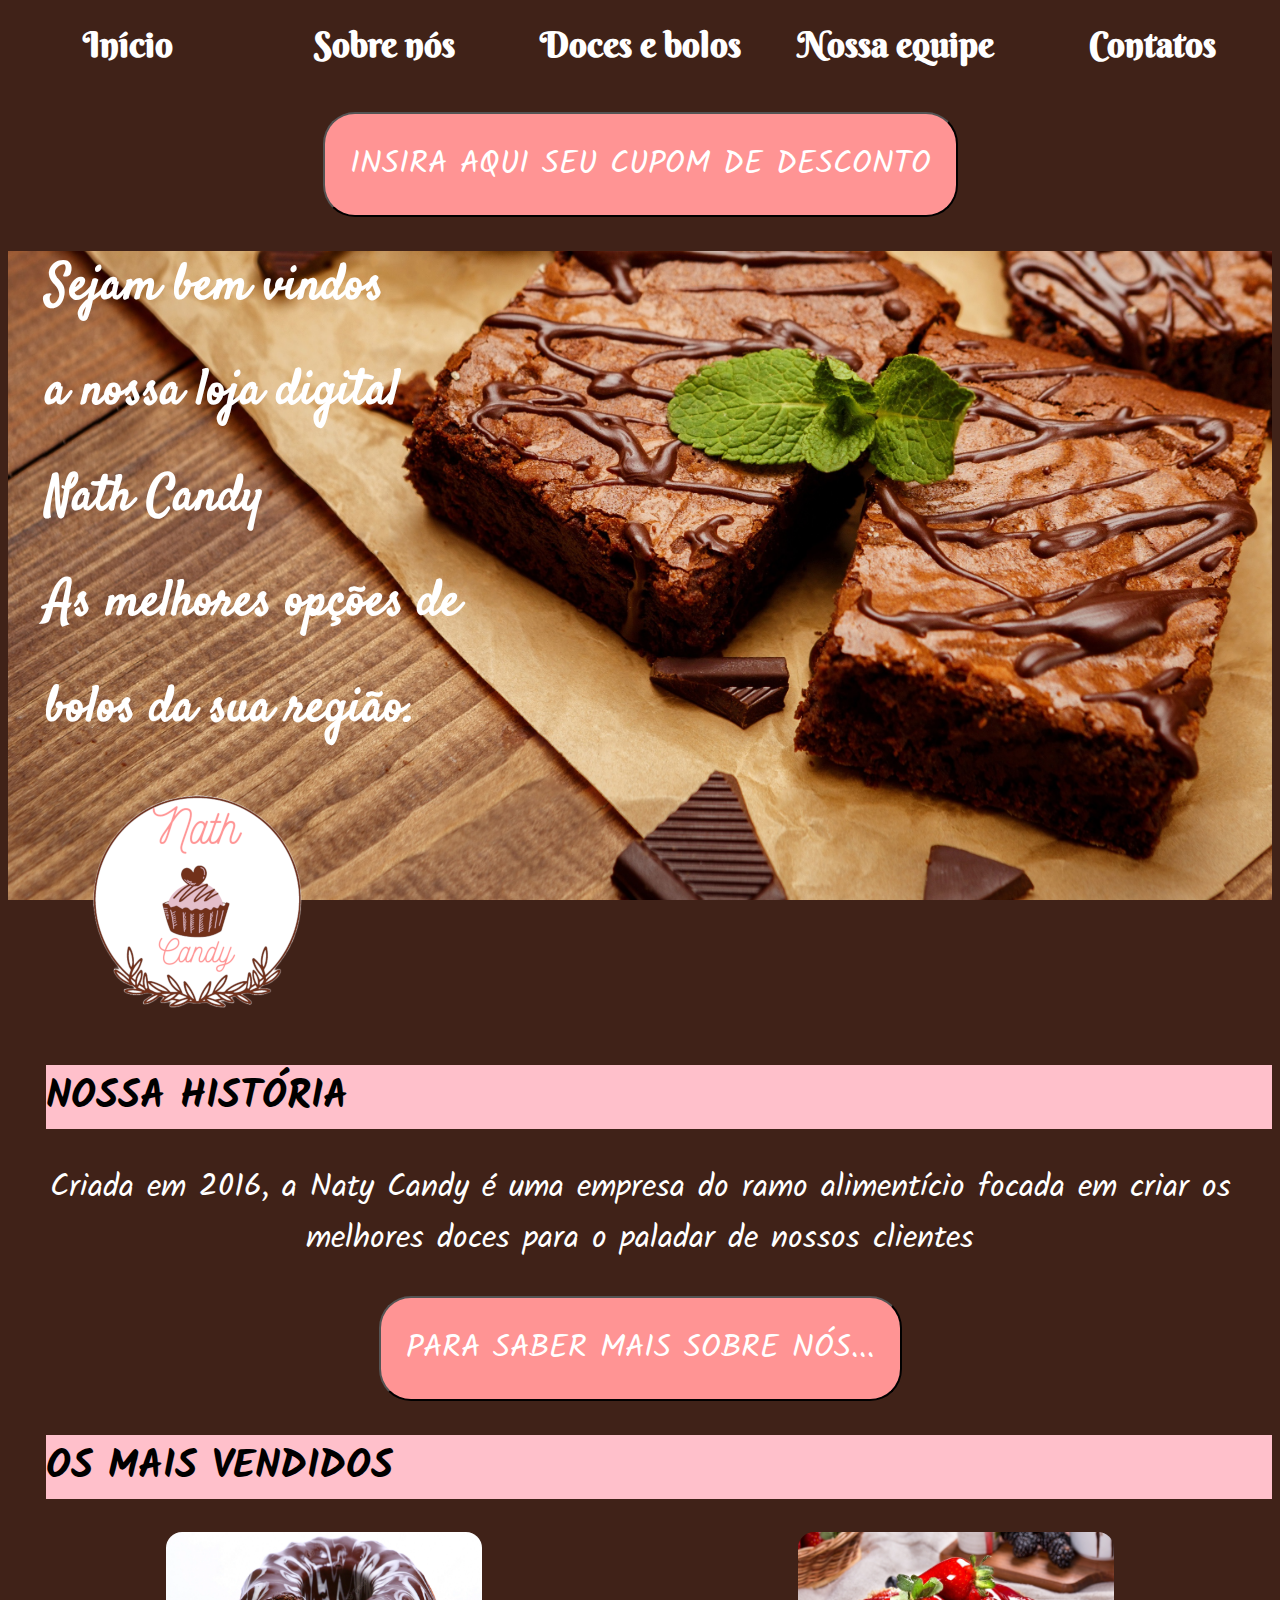
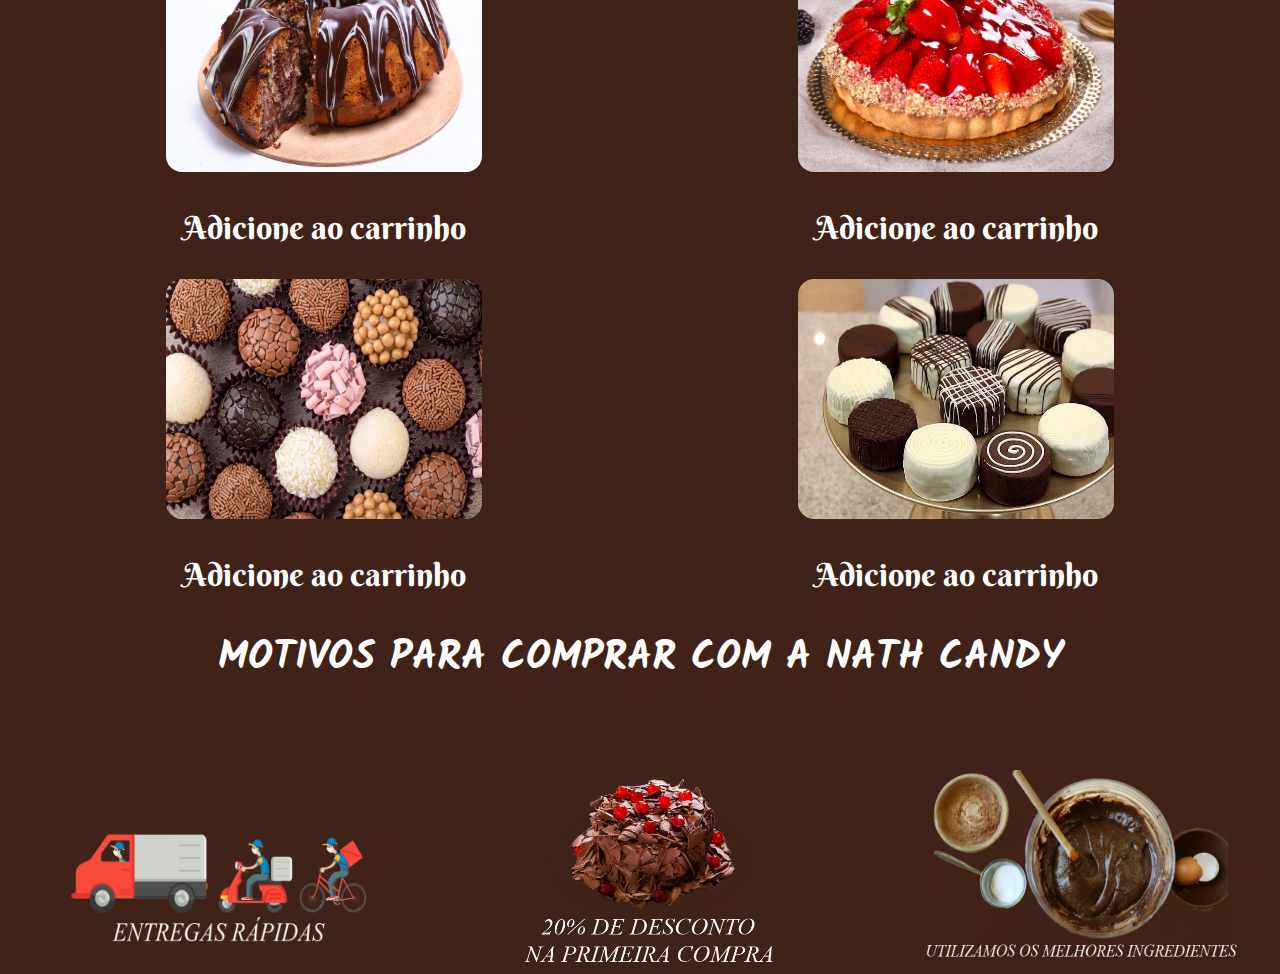
<file: Nath-Candy--main/index.html>
<!DOCTYPE html>
<html lang="pt-br">
<head>
    <meta charset="UTF-8">
    <meta http-equiv="X-UA-Compatible" content="IE=edge">
    <meta name="viewport" content="width=device-width, initial-scale=1.0">
    <title>Nath Candy</title>
    <link rel="stylesheet" href="css/index.css">
    <link rel="icon" type="imagem/png" href="icon/cake-icon.png"/>
    <link href="https://fonts.googleapis.com/css2?family=Pacifico&family=Satisfy&display=swap" rel="stylesheet">
    <link href="https://fonts.googleapis.com/css2?family=Kalam&display=swap" rel="stylesheet">
    <link href="https://fonts.googleapis.com/css2?family=Berkshire+Swash&display=swap" rel="stylesheet">
</head>
<body>
    <nav>
            <div class="inicio"> 
        <h1><a href="index.html">Início</a></h1>
            </div>
             <div class="sobre">
        <h1><a href="2.html">Sobre nós</a></h1>
            </div>
            <div class="produtos">
        <h1><a href="3.html">Doces e bolos</a></h1>
             </div>
             <div  class="equipe">
        <h1><a href="4.html">Nossa equipe</a></h1>
            </div>
            <div class="contatos">
        <h1><a href="5.html">Contatos</a></h1>
            </div>
        </nav>
        <div class="cupom">
            <button><a href="">INSIRA AQUI SEU CUPOM DE DESCONTO</a></button>
        </div>
        <header>
           <h1>Sejam bem vindos</h1>
           <h1>a nossa loja digital</h1>
           <h1>Nath Candy</h1>
           <h1>As melhores opções de</h1>
           <h1>bolos da sua região.</h1>
            <img src="img/logosite.png" alt="">
        </header>
        <section>
            <h2>NOSSA HISTÓRIA</h2>
        </section>
            <div class="breve">
            <p>Criada em 2016, a Naty Candy é uma empresa do ramo alimentício focada em criar os melhores doces 
                para o paladar de nossos clientes</p>
            </div>
            <div class="sobrenos">
            <button><a href="2.html">PARA SABER MAIS SOBRE NÓS...</a></button>
            </div>
            <section>
            <h2>OS MAIS VENDIDOS</h2>
        </section>
            <div class="bolos1">
            <img src="img/2.jpg" alt="">
            <p><a href="3.html">Adicione ao carrinho</a></p>
        </div>
        <div class="bolos2">
            <img src="img/3.jpg" alt="">
            <p><a href="3.html">Adicione ao carrinho</a></p>
        </div>
        <div class="bolos3">
            <img src="img/4.jpg" alt="">
            <p><a href="3.html">Adicione ao carrinho</a></p>
        </div>
        <div class="bolos4">
            <img src="img/5.jpg" alt="">
            <p><a href="3.html">Adicione ao carrinho</a></p>
        </div>
        <h3>MOTIVOS PARA COMPRAR COM A NATH CANDY</h3>
        <div class="beneficios1">
            <img src="img/6.png" alt="">
        </div>
            <div class="beneficios2">
            <img src="img/7.png" alt="">
        </div>
        <div class="beneficios3">
            <img src="img/8.png" alt="">
        </div>
</body>
</html>
</file>
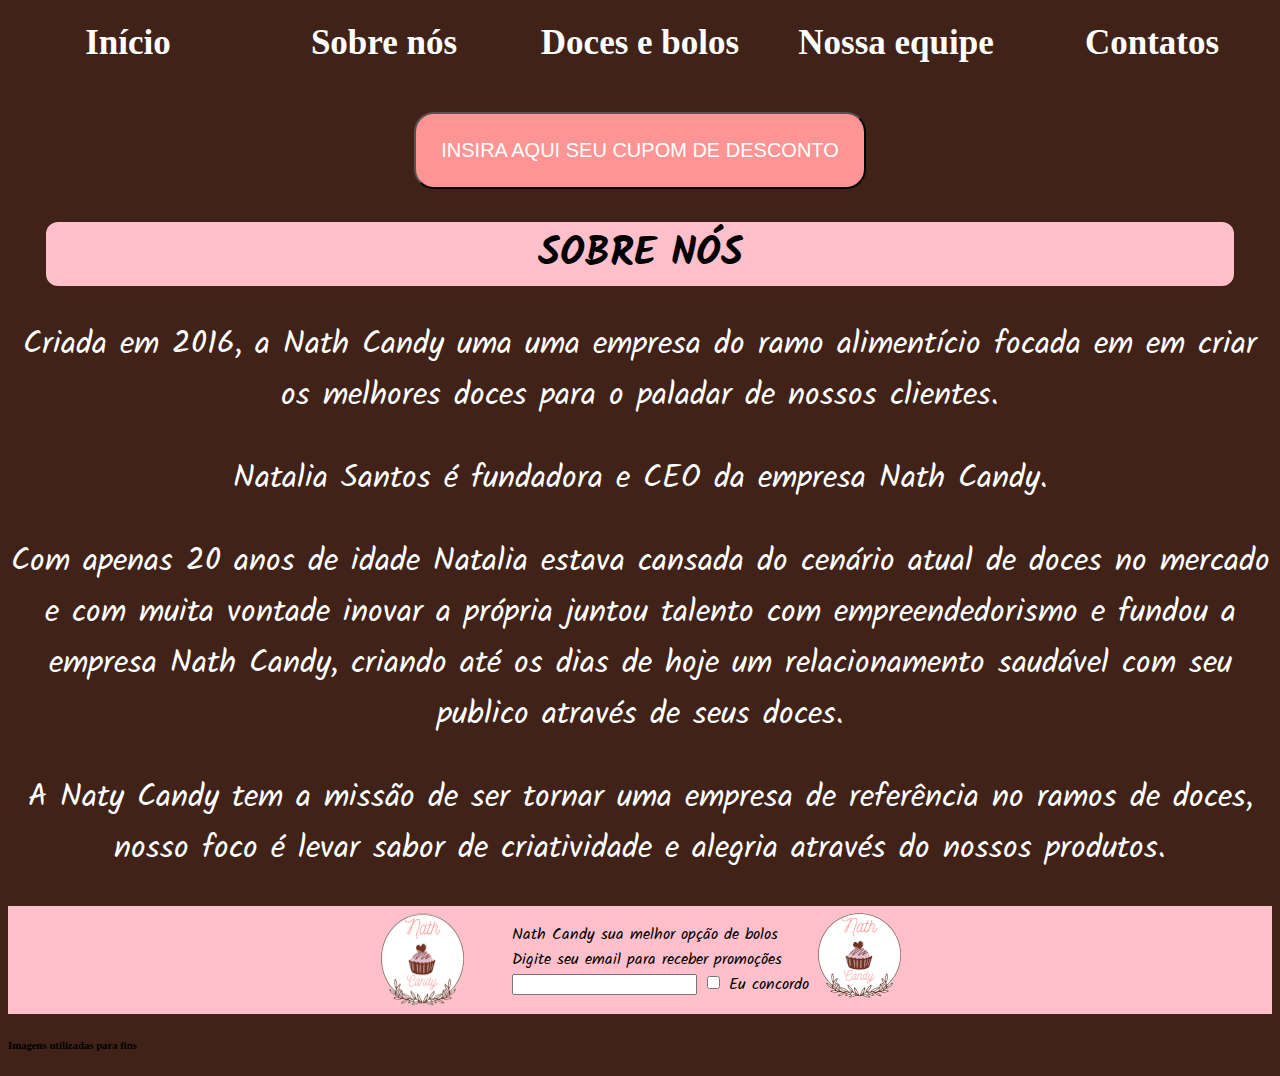
<file: Nath-Candy--main/2.html>
<!DOCTYPE html>
<html lang="pt-br">
<head>
    <meta charset="UTF-8">
    <meta http-equiv="X-UA-Compatible" content="IE=edge">
    <meta name="viewport" content="width=device-width, initial-scale=1.0">
    <link rel="stylesheet" href="css/2.css">
    <link rel="icon" type="imagem/png" href="icon/cake-icon.png"/>
    <link href="https://fonts.googleapis.com/css2?family=Kalam&display=swap" rel="stylesheet">
    <link href="https://fonts.googleapis.com/css2?family=Berkshire+Swash&display=swap" rel="stylesheet">
    <title>Sobre nós</title>
</head>
<body>
    <nav>
        <div class="inicio"> 
    <h1><a href="index.html">Início</a></h1>
        </div>
         <div class="sobre">
    <h1><a href="2.html">Sobre nós</a></h1>
        </div>
        <div class="produtos">
    <h1><a href="3.html">Doces e bolos</a></h1>
         </div>
         <div  class="equipe">
    <h1><a href="4.html">Nossa equipe</a></h1>
        </div>
        <div class="contatos">
    <h1><a href="5.html">Contatos</a></h1>
        </div>
    </nav>
    <section> 
    <div class="cupom">
        <button><a href="">INSIRA AQUI SEU CUPOM DE DESCONTO</a></button>
    </div>
    </section>
    <section>
    <h2>SOBRE NÓS</h2>
    <div class="sobrenos">
    <p>Criada em 2016, a Nath Candy uma uma empresa do ramo alimentício focada em 
        em criar os melhores doces para o paladar de nossos clientes.
    <p>Natalia Santos é fundadora e CEO da empresa Nath Candy.</p>
    <p>Com apenas 20 anos de idade Natalia estava cansada do cenário atual de doces no mercado
        e com muita vontade inovar a própria juntou talento com empreendedorismo e fundou a empresa
        Nath Candy, criando até os dias de hoje um relacionamento saudável com seu
        publico através de seus doces.</p>
        <p> A Naty Candy tem a missão de ser tornar uma empresa de referência no ramos de doces, nosso foco é levar
        sabor de criatividade e alegria através do nossos produtos.</p>
    </div>
</section>
<footer>
    <img src="img/9.png" alt="">  
    <ul>
    <li>Nath Candy sua melhor opção de bolos</li>
    <li> Digite seu email para receber promoções</li>
    <input type="text">
    <input type="checkbox" id="marcado">
    <label for="marcado">Eu concordo </label>
    </ul>
    <a href=""><img src="img/9.png" alt=""></a>
</footer>
<h6>Imagens utilizadas para fins</h6>
</body>
</html>
</file>
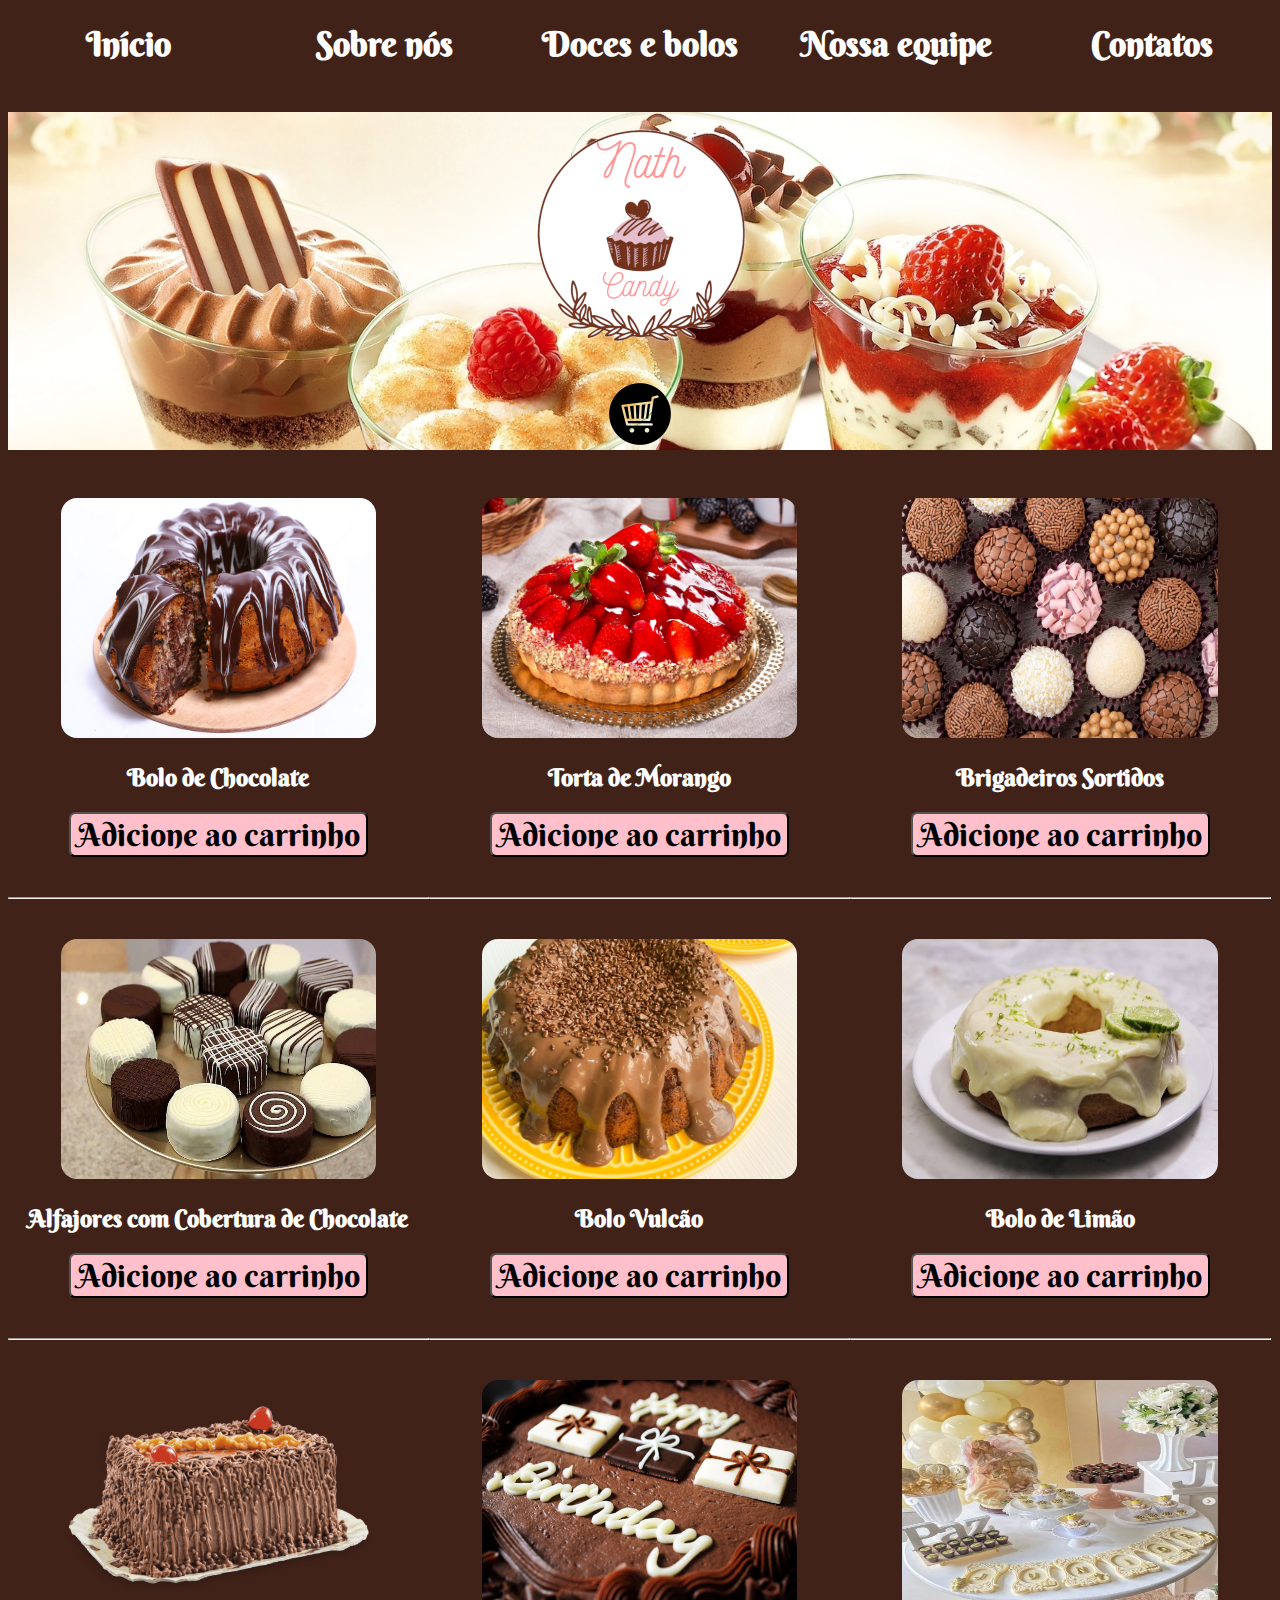
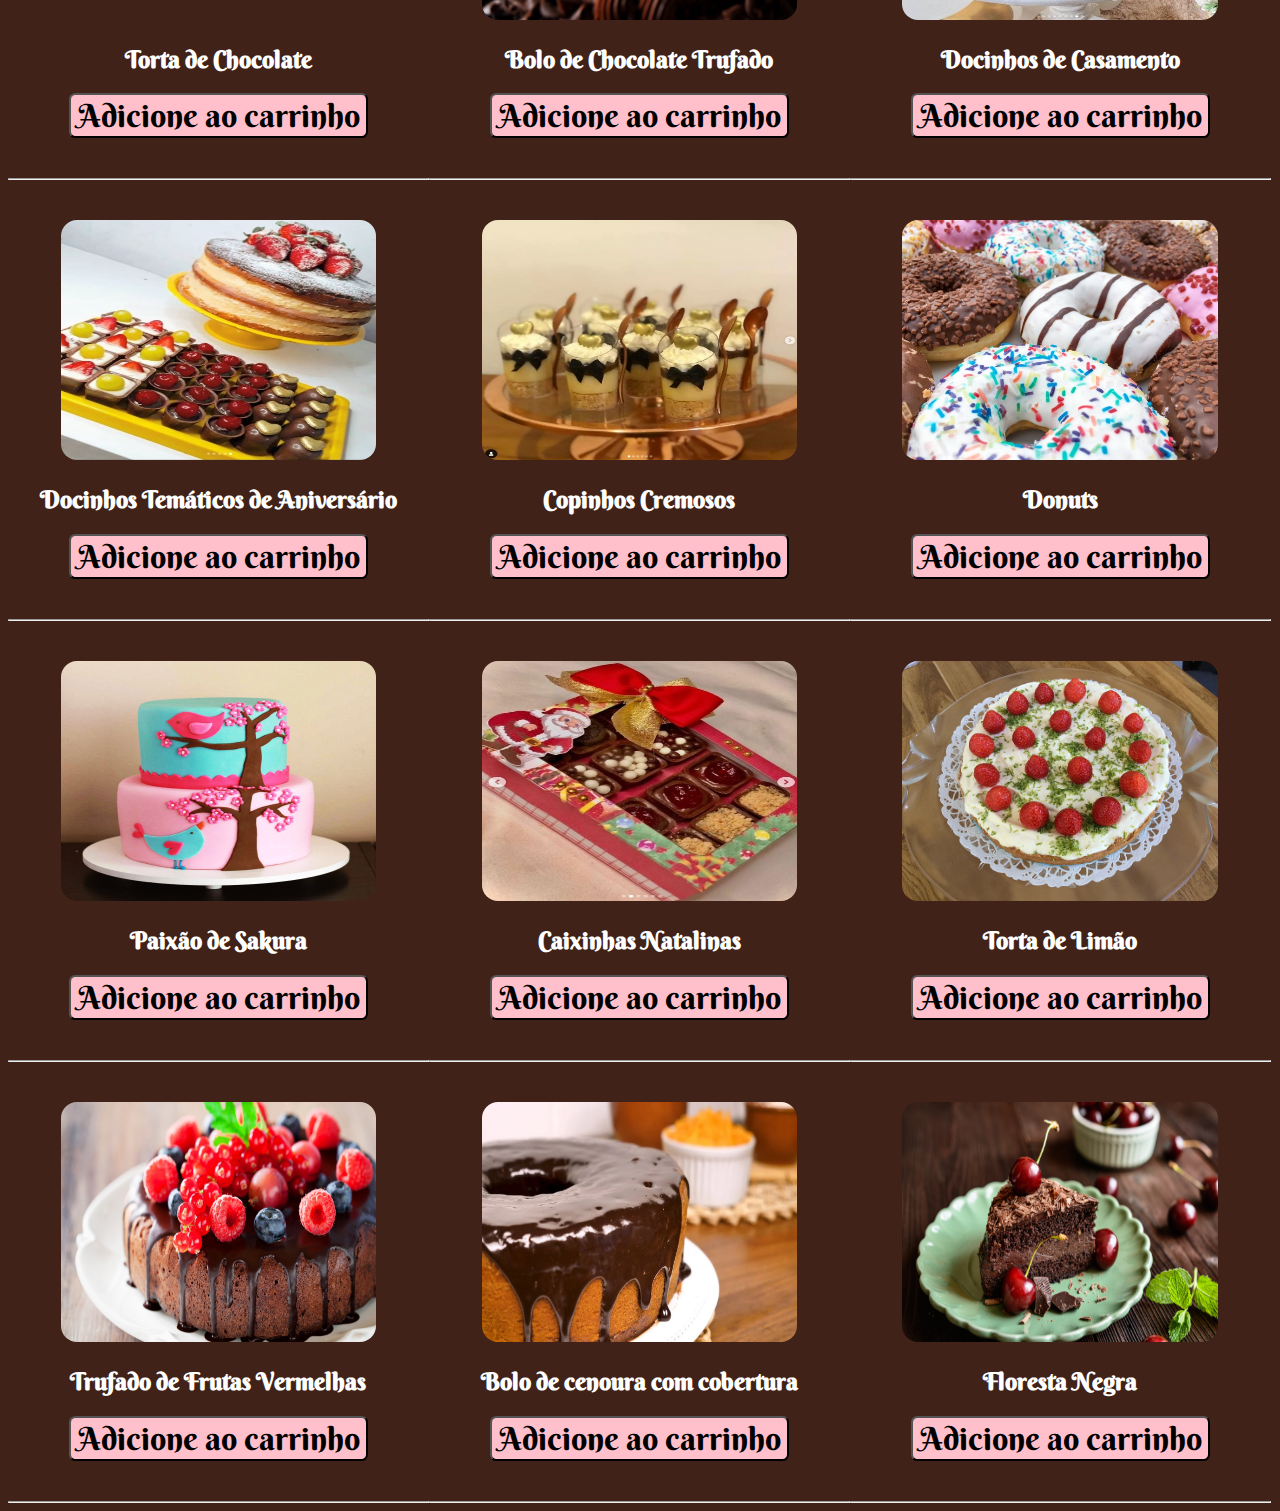
<file: Nath-Candy--main/3.html>
<!DOCTYPE html>
<html lang="pt-br">
<head>
    <meta charset="UTF-8">
    <meta http-equiv="X-UA-Compatible" content="IE=edge">
    <meta name="viewport" content="width=device-width, initial-scale=1.0">
    <link rel="stylesheet" href="css/3.css">
    <link rel="icon" type="imagem/png" href="icon/cake-icon.png"/>
    <link href="https://fonts.googleapis.com/css2?family=Pacifico&family=Satisfy&display=swap" rel="stylesheet">
    <link href="https://fonts.googleapis.com/css2?family=Kalam&display=swap" rel="stylesheet">
    <link href="https://fonts.googleapis.com/css2?family=Berkshire+Swash&display=swap" rel="stylesheet">
    <title>Bolos e doces</title>
</head>
<body>
    <nav>
        <div class="inicio"> 
    <h1><a href="index.html">Início</a></h1>
        </div>
         <div class="sobre">
    <h1><a href="2.html">Sobre nós</a></h1>
        </div>
        <div class="produtos">
    <h1><a href="3.html">Doces e bolos</a></h1>
         </div>
         <div  class="equipe">
    <h1><a href="4.html">Nossa equipe</a></h1>
        </div>
        <div class="contatos">
    <h1><a href="5.html">Contatos</a></h1>
        </div>
    </nav>
    <header>
        <div class="logo">
            <img src="img/logosite.png" alt="">
        </div>
        <div class="carrinho">
        <img src="img/25.png" alt="">
        </div>
    </header>
        <div class="bolos1">
            <img src="img/2.jpg" alt="">
            <h2>Bolo de Chocolate</h2>
            <button onclick="Compra()"><a href="">Adicione ao carrinho</a></button>
            <hr>
        </div>
        <div class="bolos2">
            <img src="img/3.jpg" alt="">
            <h2>Torta de Morango</h2>
            <button onclick="Compra()"><a href="">Adicione ao carrinho</a></button>
            <hr>
        </div>
        <div class="bolos3">
            <img src="img/4.jpg" alt="">
            <h2>Brigadeiros Sortidos</h2>
            <button onclick="Compra()"><a href="">Adicione ao carrinho</a></button>
            <hr>
        </div>
        <div class="bolos4">
            <img src="img/5.jpg" alt="">
            <h2>Alfajores com Cobertura de Chocolate</h2>
            <button onclick="Compra()"><a href="">Adicione ao carrinho</a></button>
            <hr>
        </div>
        <div class="bolos5">
            <img src="img/11.jpg" alt="">
            <h2>Bolo Vulcão</h2>
            <button onclick="Compra()"><a href="">Adicione ao carrinho</a></button>
            <hr>
        </div>
        <div class="bolos6">
            <img src="img/12.jpg" alt="">
            <h2>Bolo de Limão</h2>
            <button onclick="Compra()"><a href="">Adicione ao carrinho</a></button>
            <hr>
        </div>
        <div class="bolos7">
            <img src="img/13.png" alt="">
            <h2>Torta de Chocolate</h2>
            <button onclick="Compra()"><a href="">Adicione ao carrinho</a></button>
            <hr>
        </div>
            <div class="bolos8">
            <img src="img/14.jpg" alt="">
            <h2>Bolo de Chocolate Trufado</h2>
            <button onclick="Compra()"><a href="">Adicione ao carrinho</a></button>
            <hr>
        </div>
        <div class="bolos9">
            <img src="img/15.jpg" alt="">
            <h2>Docinhos de Casamento</h2>
            <button onclick="Compra()"><a href="">Adicione ao carrinho</a></button>
            <hr>
        </div>
        <div class="bolos10">
            <img src="img/16.jpg" alt="">
            <h2>Docinhos Temáticos de Aniversário</h2>
            <button onclick="Compra()"><a href="">Adicione ao carrinho</a></button>
            <hr>
        </div>
        <div class="bolos11">
            <img src="img/17.jpg" alt="">
            <h2>Copinhos Cremosos</h2>
            <button onclick="Compra()"><a href="">Adicione ao carrinho</a></button>
            <hr>
        </div>
        <div class="bolos12">
            <img src="img/18.jpg" alt="">
            <h2>Donuts</h2>
            <button onclick="Compra()"><a href="">Adicione ao carrinho</a></button>
            <hr>
        </div>
        <div class="bolos13">
            <img src="img/19.jpg" alt="">
            <h2>Paixão de Sakura</h2>
            <button onclick="Compra()"><a href="">Adicione ao carrinho</a></button>
            <hr>
        </div>
        <div class="bolos14">
            <img src="img/caixinhas natalinas.jpg" alt="">
            <h2>Caixinhas Natalinas</h2>
            <button onclick="Compra()"><a href="">Adicione ao carrinho</a></button>
            <hr>
        </div>
        <div class="bolos15">
            <img src="img/21.jpg" alt="">
            <h2>Torta de Limão</h2>
            <button onclick="Compra()"><a href="">Adicione ao carrinho</a></button>
            <hr>
        </div>
        <div class="bolos16">
            <img src="img/22.jpg" alt="">
            <h2>Trufado de Frutas Vermelhas</h2>
            <button onclick="Compra()"><a href="">Adicione ao carrinho</a></button>
            <hr>
        </div>
        <div class="bolos17">
            <img src="img/23.jpg" alt="">
            <h2>Bolo de cenoura com cobertura</h2>
            <button onclick="Compra()"><a href="">Adicione ao carrinho</a></button>
            <hr>
        </div>
        <div class="bolos18">
            <img src="img/24.jpg" alt="">
            <h2>Floresta Negra</h2>
            <button onclick="Compra()"><a href="">Adicione ao carrinho</a></button>
            <hr>
        </div>
</body>
</html>
</file>
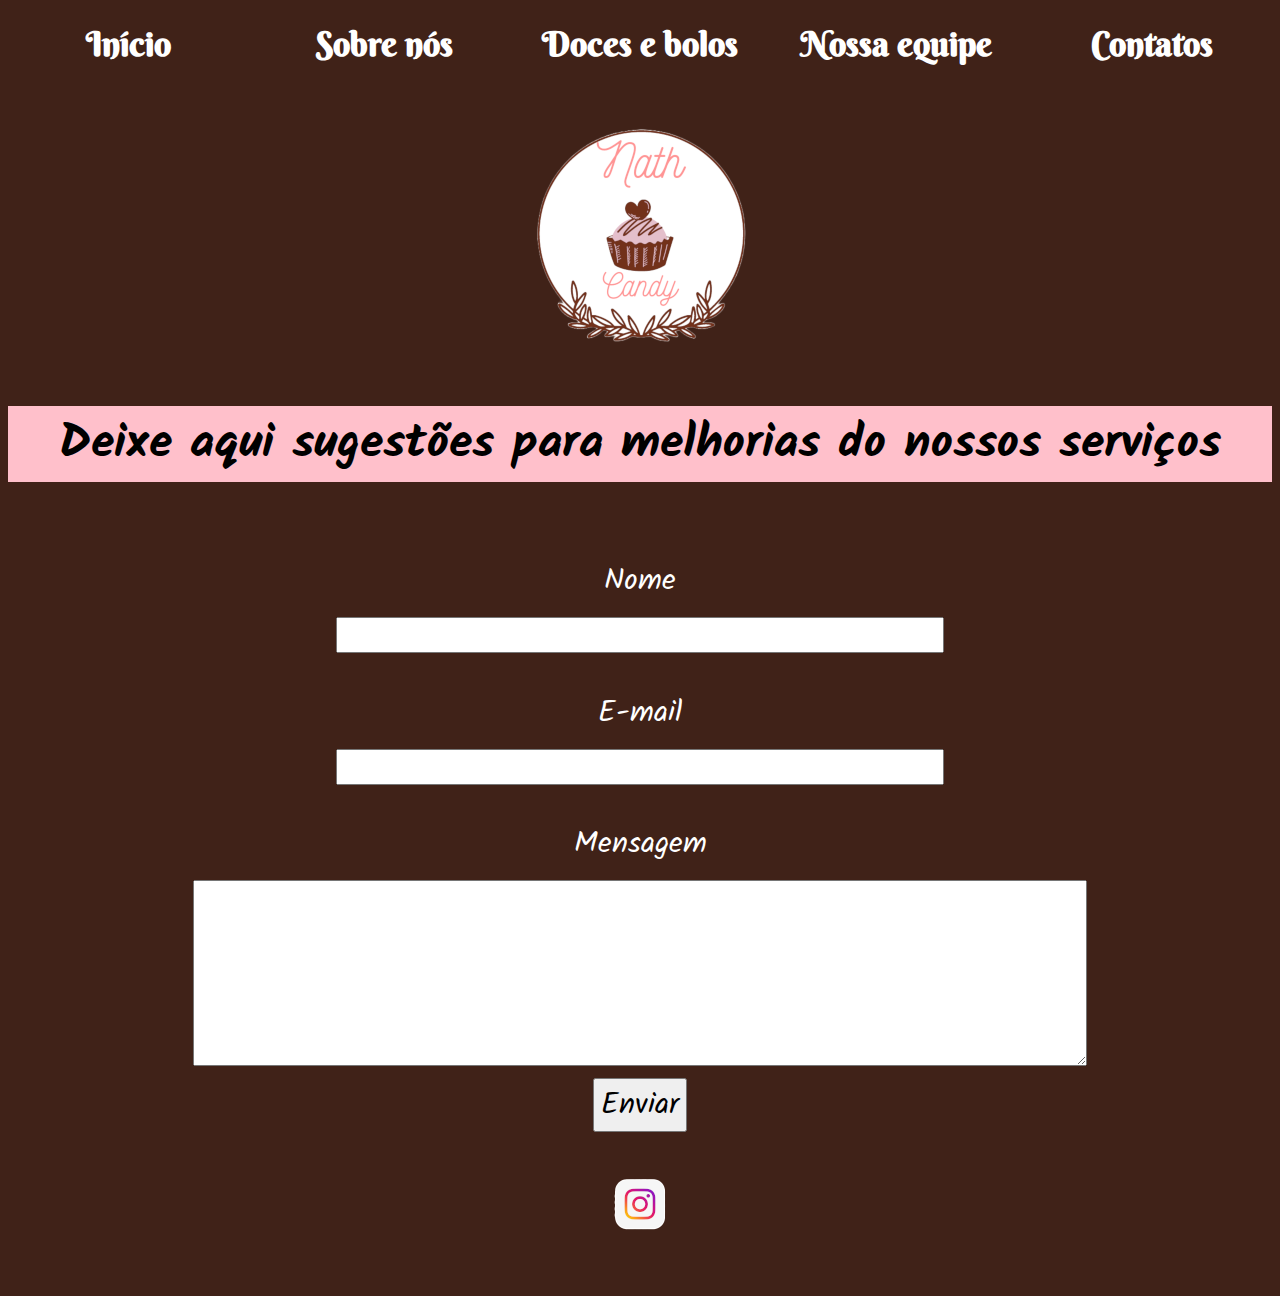
<file: Nath-Candy--main/5.html>
<!DOCTYPE html>
<html lang="pt-br">

<head>
    <meta charset="UTF-8">
    <meta http-equiv="X-UA-Compatible" content="IE=edge">
    <meta name="viewport" content="width=device-width, initial-scale=1.0">
    <link rel="stylesheet" href="css/5.css">
    <link rel="icon" type="imagem/png" href="icon/cake-icon.png" />
    <link href="https://fonts.googleapis.com/css2?family=Berkshire+Swash&display=swap" rel="stylesheet">
    <link href="https://fonts.googleapis.com/css2?family=Kalam&display=swap" rel="stylesheet">
    <title>Contatos</title>
</head>

<body>
    <nav>
        <div class="inicio">
            <h1><a href="index.html">Início</a></h1>
        </div>
        <div class="sobre">
            <h1><a href="2.html">Sobre nós</a></h1>
        </div>
        <div class="produtos">
            <h1><a href="3.html">Doces e bolos</a></h1>
        </div>
        <div class="equipe">
            <h1><a href="4.html">Nossa equipe</a></h1>
        </div>
        <div class="contatos">
            <h1><a href="5.html">Contatos</a></h1>
        </div>
    </nav>
    <div class="logo">
        <img src="img/logosite.png" alt="">
    </div>
    <section>
        <h2>Deixe aqui sugestões para melhorias do nossos serviços</h2>
    </section>
    <div class="formulario">
        <label for="">Nome</label>
        <input type="text">
        <label for="email">E-mail</label>
        <input type="email" onblur="validarEmail()" id="email"/>
        <span id="error=email"></span>
        <label for="">Mensagem</label>
        <textarea name="" id="" cols="30" rows="10"></textarea>
        <button onclick="Feedback()" class="btn">Enviar</button>
    </div>
    <div class="midias">
        <a href="https://www.instagram.com/nataliahsantoss1/"><img src="img/10.png" alt=""></a>
    </div>
    <script src="js/5.js"></script>
</body>

</html>
</file>
<file: Nath-Candy--main/css/index.css>
body {
    background-color: #402218;
}

nav {
    width: 100%;
    display: flex;
    position: fixed;
    text-align: center;
    top: 0;
    margin: 0;
    left: 0;
}

h1 {
    font-size: 35px;
    font-family: 'Berkshire Swash';
}

.inicio {
    width: 20%;
    float: left;
    background-color: #402218;

}

.sobre {
    width: 20%;
    float: left;
    background-color: #402218;
}

.produtos {
    width: 20%;
    float: left;
    background-color: #402218;
}

.equipe {
    width: 20%;
    float: left;
    background-color: #402218;
}

.contatos {
    width: 20%;
    float: left;
    background-color: #402218;
}

a {
    text-decoration: none;
    color: #FFFFFF;
    transition:0.5s;
}

a:hover {
    background-color: #FF9494;
    color: #000000;
    border-radius: 1em 1em;
    border: 0.1em solid #402218;
    padding: 0.5em 0.5em;
}

.cupom {
    text-align: center;
    margin-top: 7em;
}
button{
    padding:25px;
    font-size:20px;
    background-color: #FF9494;
    border-radius: 1em 1em;
}
header{
    background-image: url(../img/1.jpg);
    background-position: center top;
    background-repeat: no-repeat;
    background-size: cover;
    background-attachment: fixed;
}
header h1{
    font-family: 'Satisfy';
    font-size:50px;
    color: #FFFFFF;
    margin-left:3%;
}
header img {
    margin-left:5%;
}

.breve p, button{
    font-family: 'Kalam';
    font-size: 2em;
    color: #FFFFFF;
    text-align:center;
}

.sobrenos{
    width:100%;
    text-align: center;
}

section h2 {
    font-family: 'Kalam';
    color: #FFFFFF;
    font-size: 2.5em;
    margin-left:3%;
    background-color: pink;
    color: #000000;
}

h3 {
    color: #FFFFFF;
    text-align: center;
    font-size: 2.5em;
}

.bolos1{
    width: 50%;
    float:left;
    text-align:center;
}
.bolos1 img {
    width:50%;
    height:15em;
    border-radius: 1em 1em;
}
.bolos1 p{
    font-family: 'Berkshire Swash';
    font-size:2em;
}

.bolos1 img {
    overflow: hidden;
    max-width:100%;
    transition: all 0.3s;
}
.bolos1:hover img{
    transform: scale(1.1);
}

.bolos2 {
    width: 50%;
    float:left;
    text-align:center;
}
.bolos2 img {
    width:50%;
    height:15em;
    border-radius: 1em 1em;
}
.bolos2 p{
    font-family: 'Berkshire Swash';
    font-size:2em;
}
.bolos3 {
    width: 50%;
    float:left;
    text-align:center;
}
.bolos3 img {
    width:50%;
    height:15em;
    border-radius: 1em 1em;
}
.bolos3 p{
    font-family: 'Berkshire Swash';
    font-size:2em;
}
.bolos4 {
    width: 50%;
    float:left;
    text-align:center;
}
.bolos4 img {
    width:50%;
    height:15em;
    border-radius: 1em 1em;
}
.bolos4 p{
    font-family: 'Berkshire Swash';
    font-size:2em;
}

h3 {
    font-family: 'Kalam';
    color: #FFFFFF;
    font-size: 2.5em;
    text-align:center;
}
.beneficios1 {
    width: 33.3%;
    float:left;
    text-align:center;
}
.beneficios1 img {
    width:75%;
    height:15em;
}
.beneficios2 {
    width: 33,3%;
    float:left;
    text-align:center;
}
.beneficios2 img {
    width:75%;
    height:15em;
    margin-left: 6em;
}
.beneficios3 {
    width: 33.3%;
    float:left;
    text-align:center;
}
.beneficios3 img {
    width:75%;
    height:12em;
    margin-left:10em;
    margin-top:2.5em;
}
a:hover {
    background-color: #FF9494;
    color: #000000;
    border-radius: 1em 1em;
    border: 0.1em solid #402218;
    padding: 0.5em 0.5em;
}


@media (max-width:600px) {
    h1,
    a:hover {
        padding: 0;
    }
}

@media (max-width:1000px) {
    h1,
    a:hover{
        font-size: 16px;
        padding: 1;
    }
}

@media (max-width:600px){
    .cupom button {
        margin-top:-15%;

    }
}

@media (max-width:1000px){
    .cupom button {
        font-size: 15px;
        margin-top:-20%;
    }
}

@media (max-width:600px){
    header img {
       margin-left: 5em;
    }
}

@media (max-width:1000px){
    header img {
       margin-left:3em
    }
}

@media (max-width:600px) {
    .bolos1{ 
        width:100%;
    }
}
@media (max-width:600px) {
    .bolos1 img{ 
        height: 10em;   
    }
}

@media (max-width:1000px) {
    .bolos1{ 
        width:100%;
    }
}

@media (max-width:600px) {
    .bolos2{
        width:100%;
    }
}

@media (max-width:600px) {
    .bolos2 img{
        height:10em;
    }
}

@media (max-width:1000px) {
    .bolos2{
        width:100%;
    }
}


@media (max-width:600px) {
    .bolos3{ 
        width:100%;
    }
}

@media (max-width:600px) {
    .bolos3 img{ 
        height: 10em; 
    }
}
@media (max-width:1000px) {
    .bolos3{
        width:100%;
    }
}

@media (max-width:600px) {
    .bolos4{ 
        width:100%;
    }
}

@media (max-width:600px) {
    .bolos4 img{ 
        height: 10em;
    }
}
@media (max-width:1000px) {
    .bolos4{ 
        width:100%;
    }
}

@media (max-width:600px) {
    .beneficios1{
        width:100%;
    }
}

@media (max-width:600px) {
    .beneficios1 img{ 
        height: 10em; 
    }
}

@media (max-width:1000px) {
    .beneficios1{
        width:100%;
    }
}

@media (max-width:1000px) {
    .beneficios1 img{ 
        width:50%;
        height:15em;
        margin-left:0;
    }
}

@media (max-width:600px) {
    .beneficios2 {
        width:100%;
    }
}
@media (max-width:600px) {
    .beneficios2 img{
        height:10em;
    }
}

@media (max-width:1000px) {
    .beneficios2{
        width:100%;
    }
}

@media (max-width:1000px) {
    .beneficios2 img{ 
        width:50%;
        height:15em;
        margin-left:0;
    }
}

@media (max-width:600px) {
    .beneficios3 {
        width:100%;
    }
}
@media (max-width:600px) {
    .beneficios3 img{ 
        height:10em;
    }
}

@media (max-width:1000px) {
    .beneficios3{
        width:100%;
    }
}

@media (max-width:1000px) {
    .beneficios3 img{ 
        width:50%;
        height:15em;
        margin-left:0; 
    }
}
</file>
<file: Nath-Candy--main/css/2.css>
body {
    background-color: #402218;
}

nav {
    width: 100%;
    display: flex;
    position: fixed;
    text-align: center;
    top: 0;
    margin: 0;
    left: 0;
}

h1 {
    font-size: 35px;
    font-family: 'Times New Roman', Times, serif;
}

.inicio {
    width: 20%;
    float: left;
    background-color: #402218;

}

.sobre {
    width: 20%;
    float: left;
    background-color: #402218;
}

.produtos {
    width: 20%;
    float: left;
    background-color: #402218;
}

.equipe {
    width: 20%;
    float: left;
    background-color: #402218;
}

.contatos {
    width: 20%;
    float: left;
    background-color: #402218;
}

a {
    text-decoration: none;
    color: #FFFFFF;
    transition: 0.5s;
}

a:hover {
    background-color: #FF9494;
    color: #000000;
    border-radius: 1em 1em;
    border: 0.1em solid #402218;
    padding: 0.5em 0.5em;
}

.cupom {
    text-align: center;
    margin-top: 7em;
}
button{
    padding:25px;
    font-size:20px;
    background-color: #FF9494;
    border-radius: 1em 1em;
}
p{
    font-family: 'Kalam';
    font-size: 2em;
    color: #FFFFFF;
    text-align:center;
}
section h2 {
    font-family: 'Kalam';
    color: #FFFFFF;
    font-size: 2.5em;
    margin-left:3%;
    margin-right:3%;
    background-color: pink;
    color: #000000;
    border-radius: 0.3em 0.3em;
    text-align:center;
}
footer{
    width:100%;
    background-color:pink;
    display:flex;
    flex-direction:row;
    font-family: 'Kalam';
    font-size:1em;
    justify-content: center;
}

li{
    list-style-type: none;
}
</file>
<file: Nath-Candy--main/css/3.css>
body {
    background-color: #402218;
}

nav {
    width: 100%;
    display: flex;
    position: fixed;
    text-align: center;
    top: 0;
    margin: 0;
    left: 0;
}

h1 {
    font-size: 2.1em;
    font-family: 'Berkshire Swash';
}

.inicio {
    width: 20%;
    float: left;
    background-color: #402218;

}

.sobre {
    width: 20%;
    float: left;
    background-color: #402218;
}

.produtos {
    width: 20%;
    float: left;
    background-color: #402218;
}

.equipe {
    width: 20%;
    float: left;
    background-color: #402218;
}

.contatos {
    width: 20%;
    float: left;
    background-color: #402218;
}

a {
    text-decoration: none;
    color: #FFFFFF;
}

a:hover {
    background-color: #FF9494;
    color: #000000;
    border-radius: 1em 1em;
    border: 0.158em solid #1a0b06;
    padding: 0.5em 0.5em;
    transition: 0.5s;
}

header{
    background-image: url(../img/28.jpg);
    background-position: center top;
    background-repeat: no-repeat;
    background-size: cover;
    background-attachment: fixed;
}

.logo {
    text-align: center;
    margin-top: 7em;
}

.carrinho{
    text-align:center;
    margin-top:1em;
    margin-bottom:3em;
}

h2 {
    font-family: 'Berkshire Swash';
    font-size: 1.5em;
    text-align: center;
    color:#FFFFFF;

}

h2:hover {
    background-color: #FFC0CB;
    color: #000000;
    border-radius:0.5em 0.5em;
    transition:0.5s;
}

button{
    font-size:2em;
    font-family:'Berkshire Swash';
    text-align:center;
    background-color: #FFC0CB;
    border-radius: 0.2em 0.2em;
    margin-bottom:1em;

}
button a{
    color: #000000;
}

.bolos1 {
    width: 33.3%;
    float: left;
    text-align: center;
}

.bolos1 img {
    width: 75%;
    height: 15em;
    border-radius: 1em 1em;
}

.bolos1 p {
    font-family: 'Kalam';
    font-size: 2em;
}

.bolos2 {
    width: 33.3%;
    float: left;
    text-align: center;
}

.bolos2 img {
    width: 75%;
    height: 15em;
    border-radius: 1em 1em;
}

.bolos2 p {
    font-family: 'Kalam';
    font-size: 2em;
}

.bolos3 {
    width: 33.3%;
    float: left;
    text-align: center;
}

.bolos3 img {
    width: 75%;
    height: 15em;
    border-radius: 1em 1em;
}

.bolos3 p {
    font-family: 'Kalam';
    font-size: 2em;
}

.bolos4 {
    width: 33.3%;
    float: left;
    text-align: center;
}

.bolos4 img {
    width: 75%;
    height: 15em;
    border-radius: 1em 1em;
    margin-top:2em;
}

.bolos4 p {
    font-family: 'Kalam';
    font-size: 2em;
}

.bolos5 {
    width: 33.3%;
    float: left;
    text-align: center;
}

.bolos5 img {
    width: 75%;
    height: 15em;
    border-radius: 1em 1em;
    margin-top:2em;
}

.bolos5 p {
    font-family: 'Kalam';
    font-size: 2em;
}

.bolos6 {
    width: 33.3%;
    float: left;
    text-align: center;
}

.bolos6 img {
    width: 75%;
    height: 15em;
    border-radius: 1em 1em;
    margin-top:2em;
}

.bolos6 p {
    font-family: 'Kalam';
    font-size: 2em;
}

.bolos7 {
    width: 33.3%;
    float: left;
    text-align: center;
}

.bolos7 img {
    width: 75%;
    height: 15em;
    border-radius: 1em 1em;
    margin-top:2em;
}

.bolos7 p {
    font-family: 'Kalam';
    font-size: 2em;
}

.bolos8 {
    width: 33.3%;
    float: left;
    text-align: center;
}

.bolos8 img {
    width: 75%;
    height: 15em;
    border-radius: 1em 1em;
    margin-top:2em;
}

.bolos8 p {
    font-family: 'Kalam';
    font-size: 2em;
}

.bolos9 {
    width: 33.3%;
    float: left;
    text-align: center;
}

.bolos9 img {
    width: 75%;
    height: 15em;
    border-radius: 1em 1em;
    margin-top:2em;
}

.bolos9 p {
    font-family: 'Kalam';
    font-size: 2em;
}

.bolos10 {
    width: 33.3%;
    float: left;
    text-align: center;
}

.bolos10 img {
    width: 75%;
    height: 15em;
    border-radius: 1em 1em;
    margin-top:2em;
}

.bolos10 p {
    font-family: 'Kalam';
    font-size: 2em;
}

.bolos11 {
    width: 33.3%;
    float: left;
    text-align: center;
}

.bolos11 img {
    width: 75%;
    height: 15em;
    border-radius: 1em 1em;
    margin-top:2em;
}

.bolos11 p {
    font-family: 'Kalam';
    font-size: 2em;
}

.bolos12 {
    width: 33.3%;
    float: left;
    text-align: center;
}

.bolos12 img {
    width: 75%;
    height: 15em;
    border-radius: 1em 1em;
    margin-top:2em;
}

.bolos12 p {
    font-family: 'Kalam';
    font-size: 2em;
}

.bolos13 {
    width: 33.3%;
    float: left;
    text-align: center;
}

.bolos13 img {
    width: 75%;
    height: 15em;
    border-radius: 1em 1em;
    margin-top:2em;
}

.bolos13 p {
    font-family: 'Kalam';
    font-size: 2em;
}

.bolos14 {
    width: 33.3%;
    float: left;
    text-align: center;
}

.bolos14 img {
    width: 75%;
    height: 15em;
    border-radius: 1em 1em;
    margin-top:2em;
}

.bolos14 p {
    font-family: 'Kalam';
    font-size: 2em;
}

.bolos15 {
    width: 33.3%;
    float: left;
    text-align: center;
}

.bolos15 img {
    width: 75%;
    height: 15em;
    border-radius: 1em 1em;
    margin-top:2em;
}

.bolos15 p {
    font-family: 'Kalam';
    font-size: 2em;
}

.bolos16 {
    width: 33.3%;
    float: left;
    text-align: center;
}

.bolos16 img {
    width: 75%;
    height: 15em;
    border-radius: 1em 1em;
    margin-top:2em;
}

.bolos16 p {
    font-family: 'Kalam';
    font-size: 2em;
}

.bolos17 {
    width: 33.3%;
    float: left;
    text-align: center;
}

.bolos17 img {
    width: 75%;
    height: 15em;
    border-radius: 1em 1em;
    margin-top:2em;
}

.bolos17 p {
    font-family: 'Kalam';
    font-size: 2em;
}

.bolos18 {
    width: 33.3%;
    float: left;
    text-align: center;
}

.bolos18 img {
    width: 75%;
    height: 15em;
    border-radius: 1em 1em;
    margin-top:2em;
}

.bolos18 p {
    font-family: 'Kalam';
    font-size: 2em;
}

@media (max-width:600px) {
    h1,
    a:hover {
        font-size: 1em;
        padding: 0;

    }
}

@media (max-width:1000px) {
    h1,
    a:hover {
        font-size: 1em;
        padding: 0;
    }
}

@media (max-width:600px){
    header{
        width:35em;
        
    }
}

@media (max-width:600px){
    .logo img { 
        margin-top:3em;
    }
}
@media (max-width:600px){
    .bolos1{
        width:100%;
        margin-left:7em;
        margin-top:2em;
    }
}

@media (max-width:600px){
    .bolos2{
        width:100%;
        margin-left:7em;
        margin-top:1em;
}
}

@media (max-width:600px){
    .bolos3{
        width:100%;
        margin-left:7em;
        margin-top:2em;
    }
}

@media (max-width:600px){
    .bolos4{
        width:100%;
        margin-left:7em;
        margin-top:1em;
}
}

@media (max-width:600px){
    .bolos5{
        width:100%;
        margin-left:7em;
        margin-top:2em;
    }
}

@media (max-width:600px){
    .bolos6{
        width:100%;
        margin-left:7em;
        margin-top:1em;
}
}

@media (max-width:600px){
    .bolos7{
        width:100%;
        margin-left:7em;
        margin-top:2em;
    }
}

@media (max-width:600px){
    .bolos8{
        width:100%;
        margin-left:7em;
        margin-top:1em;
}
}

@media (max-width:600px){
    .bolos9{
        width:100%;
        margin-left:7em;
        margin-top:2em;
    }
}

@media (max-width:600px){
    .bolos10{
        width:100%;
        margin-left:7em;
        margin-top:1em;
}
}

@media (max-width:600px){
    .bolos11{
        width:100%;
        margin-left:7em;
        margin-top:2em;
    }
}

@media (max-width:600px){
    .bolos12{
        width:100%;
        margin-left:7em;
        margin-top:1em;
}
}

@media (max-width:600px){
    .bolos13{
        width:100%;
        margin-left:7em;
        margin-bottom:2em;
    }
}

@media (max-width:600px){
    .bolos14{
        width:100%;
        margin-left:7em;
        margin-top:1em;
}
}

@media (max-width:600px){
    .bolos15{
        width:100%;
        margin-left:7em;
        margin-top:2em;
    }
}

@media (max-width:600px){
    .bolos16{
        width:100%;
        margin-left:7em;
        margin-top:1em;
}
}

@media (max-width:600px){
    .bolos17{
        width:100%;
        margin-left:7em;
        margin-top:2em;
    
    }
}

@media (max-width:600px){
    .bolos18{
        width:100%;
        margin-left:7em;
        margin-top:1em;
}
}
</file>
<file: Nath-Candy--main/css/5.css>
body {
    background-color: #402218;
}

nav {
    width: 100%;
    display: flex;
    position: fixed;
    text-align: center;
    top: 0;
    margin:0;
    left:0;
}

h1 {
    font-size: 2.1em;
    font-family: 'Berkshire Swash';
}

.inicio {
    width: 20%;
    float: left;
    background-color: #402218;

}

.sobre {
    width: 20%;
    float: left;
    background-color: #402218;
}

.produtos {
    width: 20%;
    float: left;
    background-color: #402218;
}

.equipe {
    width: 20%;
    float: left;
    background-color: #402218;
}

.contatos {
    width: 20%;
    float: left;
    background-color: #402218;
}

a {
    text-decoration: none;
    color: #FFFFFF;
    transition: 0.5s;
}

a:hover {
    background-color: #FF9494;
    color: #000000;
    border-radius: 1em 1em;
    border: 0.1em solid #402218;
    padding: 0.5em 0.5em;
}

.logo {
    text-align: center;
    margin-top: 7em;
}

.midias{
    margin-top: 2em;
    text-align:center;
}

.midias img{
    margin-bottom:3em;
}
section h2 {
    width:100%;
    font-family: 'Kalam';
    font-size:3em;
    text-align:center;
    color: #FFFFFF;
    background-color: pink;
    color: #000000;
}

.formulario{
    display: flex;
    flex-direction: column;
    align-items: center;
    margin: 40px;
    font-size: 30px;
    
}
input {
    font-size: 1em;
    font-family: 'Kalam';
    width: 20em;
    height: 1em;
    margin-top: 1%;
}

input:invalid{
    border-color: #DC123D;
    box-shadow: 0px 0px 3px #DC123D;
}

input:focus{
    outline: none;
}

input:focus:invalid {
    box-shadow: none;
}

span{
    color: #DC123D;
}

label {
    color: #FFFFFF;
    font-size: 1em;
    font-family: 'Kalam';
    margin-top:3%;
}
textarea{
    font-family: 'Kalam';
    font-size: 1em;
    width: 75%;
    height:6em;
    margin-top:1%;
}

button {
    font-family: 'Kalam';
    font-size:1em;
    margin-top:1%;
}

@media (max-width:600px) {
    h1,
    a:hover {
        padding: 0;
    }
}

@media (max-width:1000px) {
    h1,
    a:hover{
        font-size: 16px;
        padding: 1;
    }
}

@media (max-width:600px){
    .logo {
        margin-top: 3em;
    }
}

@media (max-width:1000px){
    .logo {
        margin-top: 3em;
    }
}

@media (max-width:600px){
    header img {
        margin-left:9.5em;
        
    }
}

@media (max-width:600px){
input {
    font-size:0.5;
    width:15em;
}
}
</file>
